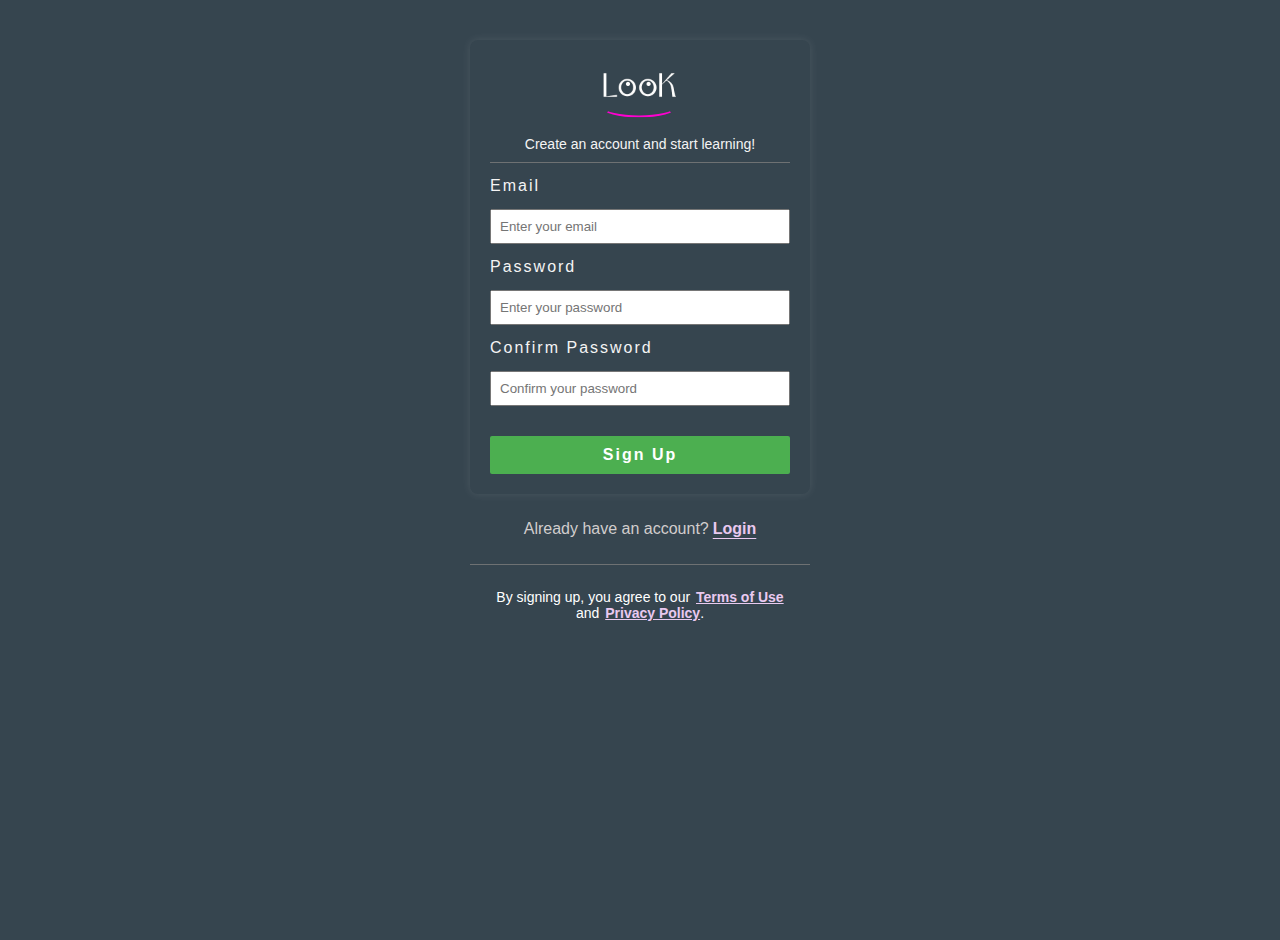
<file: signup.html>
<!DOCTYPE html>
<html lang="en">

<head>
    <meta charset="UTF-8">
    <meta name="viewport" content="width=device-width, initial-scale=1.0">
    <title>Signup Page</title>
    <link rel="stylesheet" href="signup.css">
</head>

<body>
    <div class="main-container">
        <form id="signupForm">
            <div class="topBoaderBox">
                <div class="logo" id="logo">
                    <span class="curve"></span>
                </div>
                <p>Create an account and start learning!  </p>
            </div>
            <label class="usernamel" for="email">Email</label>
            <input type="email" id="email" name="email" placeholder="Enter your email" required>

            <label class="passwordl" for="password">Password</label>
            <input type="password" id="password" name="password" placeholder="Enter your password" required>

            <label class="passwordl" for="confirmPassword">Confirm Password</label>
            <input type="password" id="confirmPassword" name="confirmPassword" placeholder="Confirm your password"
                required>

            <button type="button" onclick="signup()">Sign Up</button>
        </form>
        <div class="fdiv">
            <span>Already have an account?</span><a href="login.html">Login</a>
        </div>
        <div class="BottomBoaderBox"></div>
        <div class="bottom">
            <p>By signing up, you agree to our <a href="#">Terms of Use</a> and <a href="#">Privacy Policy</a>.</p>
        </div>
    </div>

    <!-- Include your existing styles -->
</body>

</html>
</file>
<file: signup.css>
* {
    margin: 0;
    padding: 0;

}

.main-container {
    font-family: 'Poppins', sans-serif;
    background-color: #f4f4f4;
    display: flex;
    justify-content: flex-start;
    align-items: center;
    flex-direction: column;
    height: 100vh;
    background-color: #36454F;
    padding: 2.5rem 0px 0px 0px;

}


#logo {
    background-image: url('/assests/img/logo_new.png');
    background-position: center;
    background-repeat: no-repeat;
    background-size: cover;
    width: 100px;
    height: 50px;
    color: wheat;
    margin: 0px 0px 18px 0px;
    cursor: pointer;
    position: relative;
    background-color: #36454F;
    transition: transform 0.2s ease-in;

}

.curve {
    width: 70px;
    height: 33%;
    border-radius: 100% 100% 0px 0px;
    position: absolute;
    top: 37px;
    left: 12px;
    border: 2px solid;
    border-top-color: rgb(255, 0, 208);
    border-left-color: transparent;
    border-bottom-color: transparent;
    border-right-color: transparent;
    transform: rotate(180deg);
    background-color: transparent;
}

.topBoaderBox {
    border-bottom: 1px solid #6e7173;
    margin-bottom: 10px;
    display: flex;
    align-items: center;
    flex-direction: column;
    font-size: 14px;
    padding: 0px 20px;
}

.topBoaderBox p {
    text-align: center;
    margin: 8px 0px 10px 0px;
}


form {
    background-color: #36454F;
    padding: 20px;
    border-radius: 8px;
    box-shadow: 0 0 10px rgba(255, 255, 255, 0.1);
    width: 300px;
    color: #f4f4f4;
}

.usernamel {
    display: block;
    margin: 14px 0px;
    letter-spacing: 2px;
}

.passwordl {
    display: block;
    margin: 14px 0px;
    letter-spacing: 2px;

}

input {
    width: 100%;
    padding: 8px;
    box-sizing: border-box;
}

button {
    background-color: #4caf50;
    color: #fff;
    padding: 10px;
    border: none;
    border-radius: 2px;
    cursor: pointer;
    width: 100%;
    margin-top: 30px;
    font-family: 'Poppins', sans-serif;
    letter-spacing: 2px;
    font-size: 16px;
    font-weight: 700;
}

button:hover {
    background-color: #4b934e;
}

.fdiv {
    margin: 1.6rem 0;
    text-align: center;
    width: 300px;
    padding: 0px 20px;
}

.fdiv span {
    margin-right: 4px;
    font-weight: 500;
    color: #d1cdcd;
}

.fdiv a {
    /* color: #8072e6; */
    color: rgb(233, 201, 240);
    text-underline-offset: 4px;
    font-weight: 600;
}

.BottomBoaderBox {
    border-top: 1px solid #6e7173;
    margin: 1px 0;
    width: 300px;
    padding: 0px 20px;
}

.bottom {
    width: 300px;
    text-align: center;
    padding: 1.4rem;
}

.bottom p {
    color: white;
    font-size: 14px;
}

.bottom a {
    color: rgb(233, 201, 240);
    margin-left: 2px;
    font-size: 14px;
    font-weight: 700;

}
</file>
